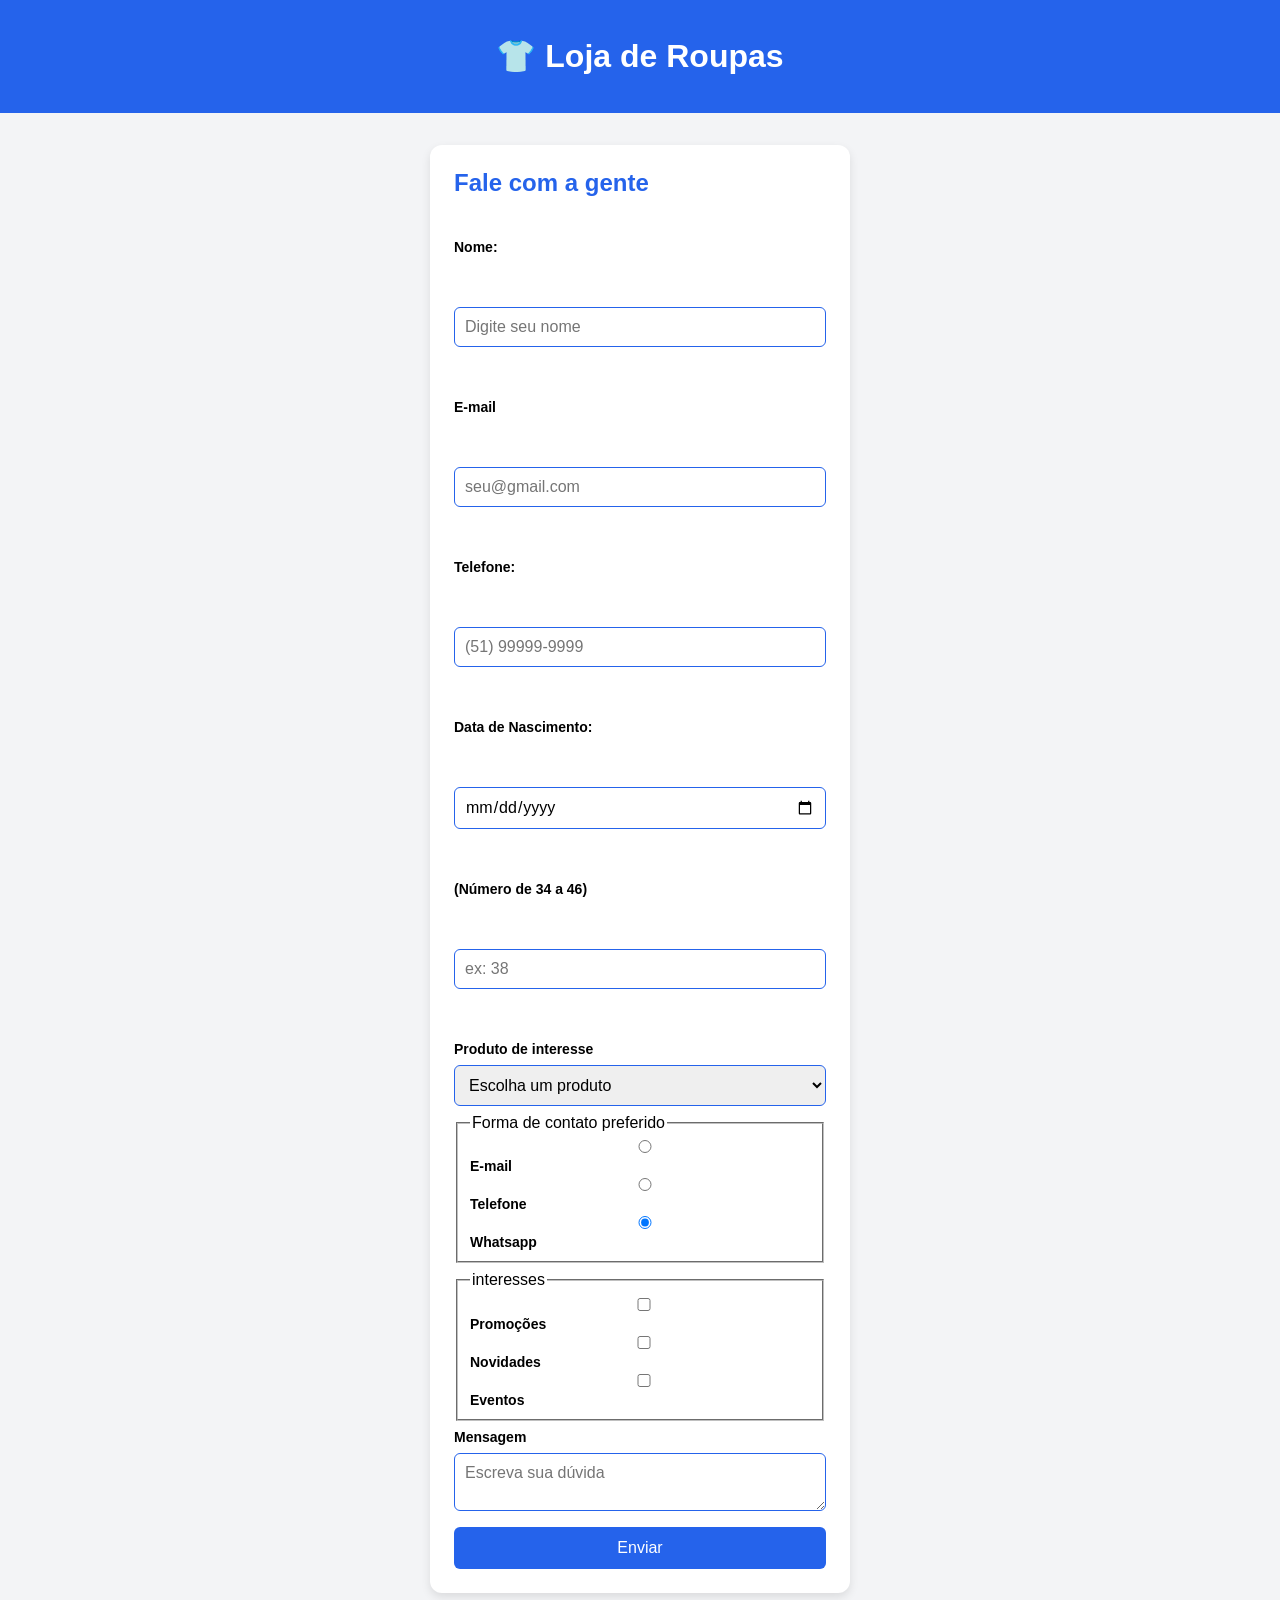
<file: index.html>
<!DOCTYPE html>
<html lang="pt-BR">
<head>
    <meta charset="UTF-8">
    <meta name="viewport" content="width=device-width, initial-scale=1.0">
    <link rel="stylesheet" href="css/style.css">
    <title>Meu cartão</title>
</head>
<body>
   
 <header>
    <h1>👕 Loja de Roupas</h1>
 </header>
 <main class="area-contato">
    <form class="formulario">
        <h2>Fale com a gente</h2><br>
        <label for="nome">Nome:</label><br><br>
        <input type="text" id="nome" placeholder="Digite seu nome" required minlength="3"><br><br>
        <label for="email">E-mail</label><br><br>
        <input type="email" id="email" placeholder="seu@gmail.com" required><br><br>
        <label for="telefone">Telefone:</label><br><br>
        <input type="tel" id="telefone" placeholder="(51) 99999-9999"><br><br>
        <label for="nascimento">Data de Nascimento:</label><br><br>
        <input type="date" id="nascimento" required><br><br>
        <label for="tamanho"Tamanho> (Número de 34 a 46)</label><br><br>
        <input type="number" id="tamnho" min="34" max="46" step="2" placeholder="ex: 38"><br><br>
        <label for="produto">Produto de interesse</label>
        <select id="produto" required>
            <option value="">Escolha um produto</option>
            <option value="camiseta">Camiseta</option>
            <option value="calca">Calça</option>
            <option value="jaqueta">Jaqueta</option>
            <option value="tenis">Tênis</option>
            <option value="vestido">Vestido</option>
    </select>
    <fieldset>
        <legend>Forma de contato preferido</legend>
        <label><input type="radio" name="contato" value="email" checked>E-mail</label>
        <label><input type="radio" name="contato" value="telefone" checked>Telefone</label>
        <label><input type="radio" name="contato" value="whatsapp" checked>Whatsapp</label>
    </fieldset>
    <fieldset>
        <legend>interesses</legend>
        <label><input type="checkbox" name="interesse" value="promocoes">Promoções</label>
         <label><input type="checkbox" name="interesse" value="novidades">Novidades</label>
        <label><input type="checkbox" name="interesse" value="eventos">Eventos</label>
    </fieldset>
    <label for="mensagem">Mensagem</label>
    <Textarea name="mensagem" id="mensagem"
    placeholder="Escreva sua dúvida" maxlength="200"></Textarea>

    <button type="submit">Enviar</button>


    </form>
 </main>
</body>
</html>
</file>
<file: css/style.css>
*{
    box-sizing: border-box;

}
body{
    font-family: Arial, Helvetica, sans-serif;
    background-color: #f3f4f6;
    margin: 0;
}
header{
    background-color: #2563eb;
    color: white;
    text-align: center;
    padding: 16px
}

.area-contato{
    display: flex;
    justify-content:center;
    padding: 32px 16px;
 
}
.formulario{
    width: 100%;
    max-width: 420px;
    background-color: white;
    padding: 24px;
    border-radius: 12px;
    box-shadow: 0 4px 10px rgba(0, 0, 0, 0.1);
    display: flex;
    flex-direction: column;
    gap: 8px;
}


.formulario h2{
    color: #2563eb;
    font-size: 24px;
    margin: 0 0 8px 0;
}

.formulario label{
    font-weight: bold;
    font-size: 14px;
}

.formulario input,
.formulario select,
.formulario textarea{
    width: 100%;
    padding: 10px;
    border:1px solid #d1d5db;
    border-radius: 6px;
    font-size:16px;
    font-family: inherit;
}
.formulario input,
.formulario select,
.formulario textarea{
outline: none;
border-color: #2563eb;
}
.formulario button{
    width: 100%;
    margin-top:8px;
    padding:12px;
    border: none;
    border-radius: 6px;
    background-color: #2563eb;
    color: white;
    font-size: 16px;
    cursor: pointer;

}
</file>
